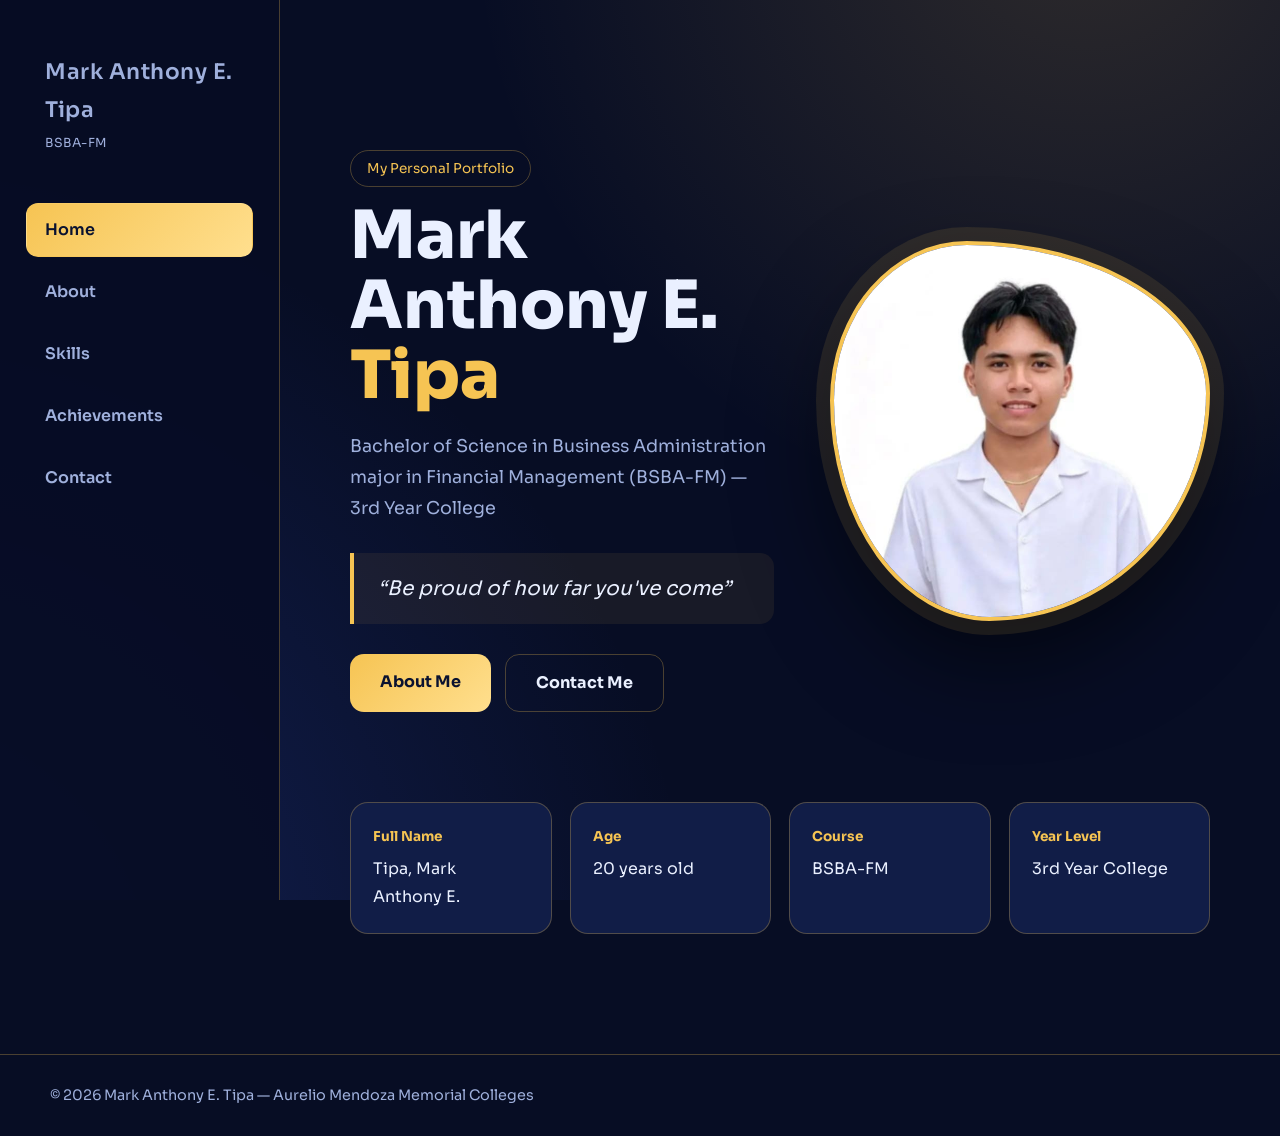
<file: index.html>
<!DOCTYPE html>
<html lang="en">
<head>
<meta charset="UTF-8">
<meta name="viewport" content="width=device-width, initial-scale=1.0">
<title>Home | Mark Anthony E. Tipa</title>
<link rel="preconnect" href="https://fonts.googleapis.com">
<link rel="preconnect" href="https://fonts.gstatic.com" crossorigin>
<link href="https://fonts.googleapis.com/css2?family=Sora:wght@400;600;800&display=swap" rel="stylesheet">
<link rel="stylesheet" href="style.css">
</head>
<body>
<header class="top">
<a class="brand" href="index.html">Mark Anthony E. Tipa<small>BSBA-FM</small></a>
<nav><ul><li><a href="index.html" class="on">Home</a></li><li><a href="about.html">About</a></li><li><a href="skills.html">Skills</a></li><li><a href="achievements.html">Achievements</a></li><li><a href="contact.html">Contact</a></li></ul></nav>
</header>
<main>
<section class="hero intro">
<div>
<span class="tag">My Personal Portfolio</span>
<h1>Mark Anthony E.<span>Tipa</span></h1>
<p class="course">Bachelor of Science in Business Administration major in Financial Management (BSBA-FM) &mdash; 3rd Year College</p>
<p class="quote">&ldquo;Be proud of how far you've come&rdquo;</p>
<div class="btns"><a class="btn" href="about.html">About Me</a><a class="btn alt" href="contact.html">Contact Me</a></div>
</div>
<div class="avatar "><span>MT</span><img src="./images/334dedd8-b6d2-42f2-ba9f-f3f311d60ddb.jfif" alt="Profile picture of Mark Anthony E. Tipa" onerror="this.remove()"></div>
</section>
<section class="facts">
<div class="fact"><b>Full Name</b>Tipa, Mark Anthony E.</div>
<div class="fact"><b>Age</b>20 years old</div>
<div class="fact"><b>Course</b>BSBA-FM</div>
<div class="fact"><b>Year Level</b>3rd Year College</div>
</section>
</main>
<footer><div style="max-width:1180px;margin:auto">&copy; 2026 Mark Anthony E. Tipa &mdash; Aurelio Mendoza Memorial Colleges</div></footer>
</body>
</html>
</file>
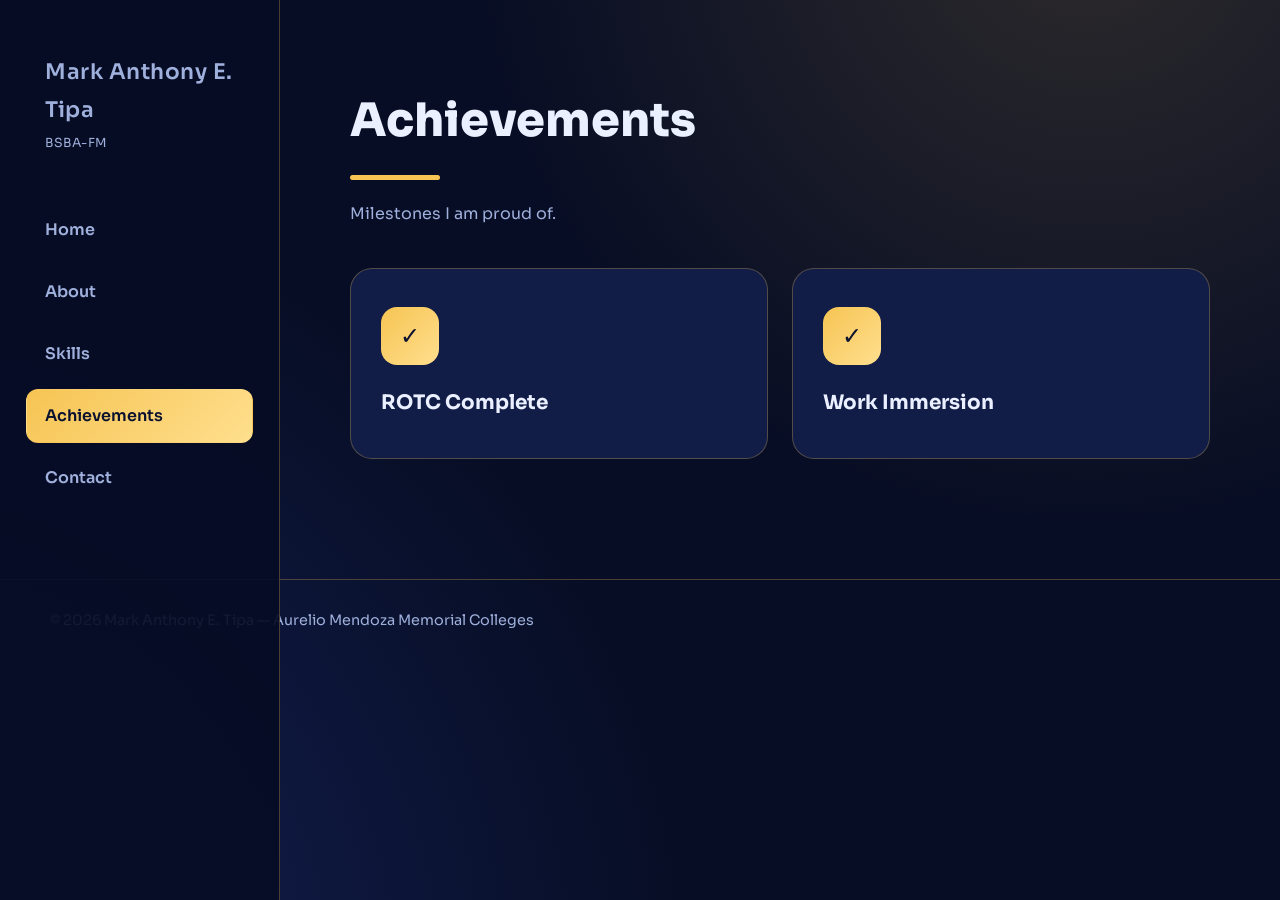
<file: achievements.html>
<!DOCTYPE html>
<html lang="en">
<head>
<meta charset="UTF-8">
<meta name="viewport" content="width=device-width, initial-scale=1.0">
<title>Achievements | Mark Anthony E. Tipa</title>
<link rel="preconnect" href="https://fonts.googleapis.com">
<link rel="preconnect" href="https://fonts.gstatic.com" crossorigin>
<link href="https://fonts.googleapis.com/css2?family=Sora:wght@400;600;800&display=swap" rel="stylesheet">
<link rel="stylesheet" href="style.css">
</head>
<body>
<header class="top">
<a class="brand" href="index.html">Mark Anthony E. Tipa<small>BSBA-FM</small></a>
<nav><ul><li><a href="index.html">Home</a></li><li><a href="about.html">About</a></li><li><a href="skills.html">Skills</a></li><li><a href="achievements.html" class="on">Achievements</a></li><li><a href="contact.html">Contact</a></li></ul></nav>
</header>
<main>
<section class="intro"><h2 class="title">Achievements</h2><p class="lead">Milestones I am proud of.</p>
<div class="cards"><div class="card"><div class="ico">&#10003;</div><h3>ROTC Complete</h3></div><div class="card"><div class="ico">&#10003;</div><h3>Work Immersion</h3></div></div></section>
</main>
<footer><div style="max-width:1180px;margin:auto">&copy; 2026 Mark Anthony E. Tipa &mdash; Aurelio Mendoza Memorial Colleges</div></footer>
</body>
</html>
</file>
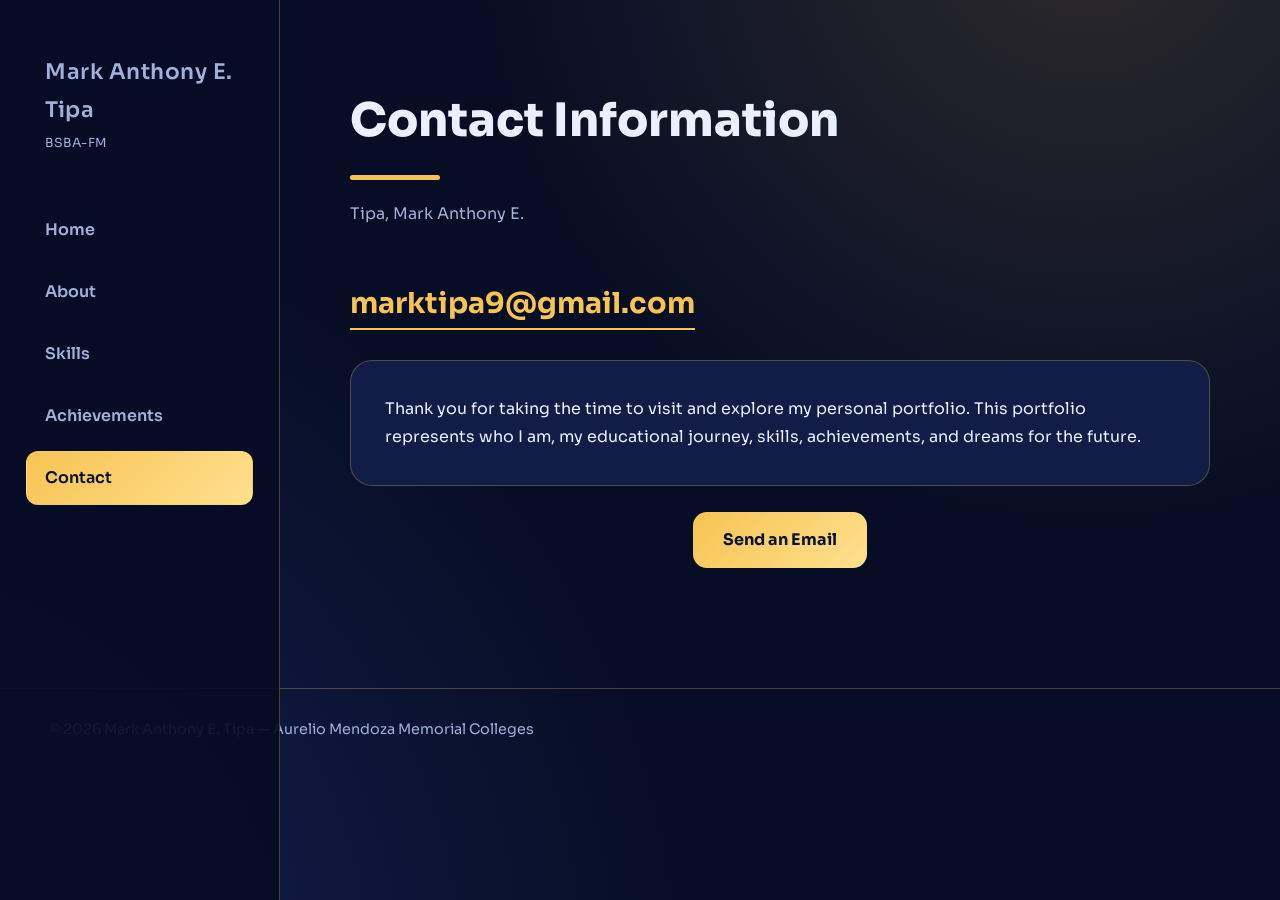
<file: contact.html>
<!DOCTYPE html>
<html lang="en">
<head>
<meta charset="UTF-8">
<meta name="viewport" content="width=device-width, initial-scale=1.0">
<title>Contact | Mark Anthony E. Tipa</title>
<link rel="preconnect" href="https://fonts.googleapis.com">
<link rel="preconnect" href="https://fonts.gstatic.com" crossorigin>
<link href="https://fonts.googleapis.com/css2?family=Sora:wght@400;600;800&display=swap" rel="stylesheet">
<link rel="stylesheet" href="style.css">
</head>
<body>
<header class="top">
<a class="brand" href="index.html">Mark Anthony E. Tipa<small>BSBA-FM</small></a>
<nav><ul><li><a href="index.html">Home</a></li><li><a href="about.html">About</a></li><li><a href="skills.html">Skills</a></li><li><a href="achievements.html">Achievements</a></li><li><a href="contact.html" class="on">Contact</a></li></ul></nav>
</header>
<main>
<section class="intro center"><h2 class="title">Contact Information</h2>
<p class="lead">Tipa, Mark Anthony E.</p>
<a class="mail" href="mailto:marktipa9@gmail.com">marktipa9@gmail.com</a>
<div class="block"><p>Thank you for taking the time to visit and explore my personal portfolio. This portfolio represents who I am, my educational journey, skills, achievements, and dreams for the future.</p></div>
<div class="btns" style="justify-content:center"><a class="btn" href="mailto:marktipa9@gmail.com">Send an Email</a></div></section>
</main>
<footer><div style="max-width:1180px;margin:auto">&copy; 2026 Mark Anthony E. Tipa &mdash; Aurelio Mendoza Memorial Colleges</div></footer>
</body>
</html>
</file>
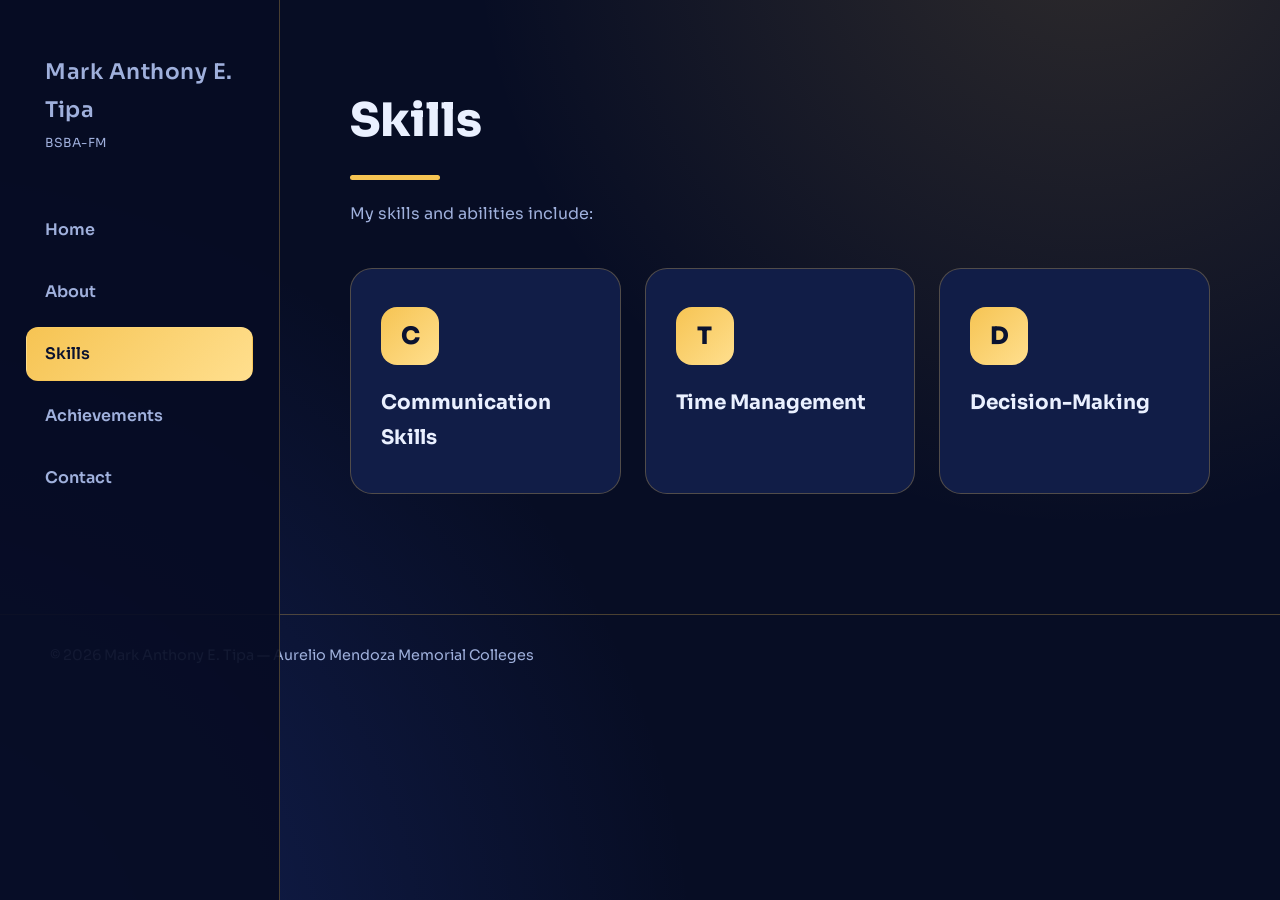
<file: skills.html>
<!DOCTYPE html>
<html lang="en">
<head>
<meta charset="UTF-8">
<meta name="viewport" content="width=device-width, initial-scale=1.0">
<title>Skills | Mark Anthony E. Tipa</title>
<link rel="preconnect" href="https://fonts.googleapis.com">
<link rel="preconnect" href="https://fonts.gstatic.com" crossorigin>
<link href="https://fonts.googleapis.com/css2?family=Sora:wght@400;600;800&display=swap" rel="stylesheet">
<link rel="stylesheet" href="style.css">
</head>
<body>
<header class="top">
<a class="brand" href="index.html">Mark Anthony E. Tipa<small>BSBA-FM</small></a>
<nav><ul><li><a href="index.html">Home</a></li><li><a href="about.html">About</a></li><li><a href="skills.html" class="on">Skills</a></li><li><a href="achievements.html">Achievements</a></li><li><a href="contact.html">Contact</a></li></ul></nav>
</header>
<main>
<section class="intro"><h2 class="title">Skills</h2><p class="lead">My skills and abilities include:</p>
<div class="cards"><div class="card"><div class="ico">C</div><h3>Communication Skills</h3></div><div class="card"><div class="ico">T</div><h3>Time Management</h3></div><div class="card"><div class="ico">D</div><h3>Decision-Making</h3></div></div></section>
</main>
<footer><div style="max-width:1180px;margin:auto">&copy; 2026 Mark Anthony E. Tipa &mdash; Aurelio Mendoza Memorial Colleges</div></footer>
</body>
</html>
</file>
<file: style.css>
*{margin:0;padding:0;box-sizing:border-box}
:root{--bg:#070d24;--panel:#0c1635;--card:#111d47;--gold:#f6c453;--gold2:#ffdf8e;--tx:#eaf0ff;--mut:#9fb0dc;--line:rgba(246,196,83,.28)}
html{scroll-behavior:smooth}
body{font-family:'Sora','Segoe UI',system-ui,sans-serif;background:var(--bg);color:var(--tx);line-height:1.75;min-height:100vh;background-image:radial-gradient(circle at 85% -10%,rgba(246,196,83,.16),transparent 42%),radial-gradient(circle at -10% 110%,rgba(64,105,255,.26),transparent 48%);background-attachment:fixed}
a{color:inherit;text-decoration:none}
.top{position:fixed;inset:0 auto 0 0;width:280px;padding:40px 26px;background:rgba(7,13,36,.92);border-right:1px solid var(--line);display:flex;flex-direction:column;gap:36px;z-index:10}
.brand{font-weight:800;font-size:1.35rem;color:var(--gold);letter-spacing:.5px}
.brand small{display:block;font-weight:400;font-size:.78rem;color:var(--mut);margin-top:4px}
.top ul{list-style:none;display:flex;flex-direction:column;gap:8px}
.top a{display:block;padding:12px 18px;border-radius:12px;color:var(--mut);font-weight:600;border:1px solid transparent;transition:.25s}
.top a:hover{color:var(--tx);border-color:var(--line);transform:translateX(6px)}
.top a.on{background:linear-gradient(135deg,var(--gold),var(--gold2));color:#0a1230}
main{margin-left:280px;padding:80px 70px 40px;max-width:1280px}
.hero{display:grid;grid-template-columns:1.3fr 1fr;gap:56px;align-items:center;min-height:78vh}
.hero h1{font-size:clamp(2.6rem,5.2vw,4.8rem);line-height:1.05;font-weight:800;margin:14px 0 20px}
.hero h1 span{display:block;color:var(--gold)}
.course{color:var(--mut);font-size:1.1rem;max-width:520px}
.quote{margin:30px 0;padding:18px 24px;border-left:4px solid var(--gold);font-size:1.25rem;font-style:italic;background:rgba(246,196,83,.07);border-radius:0 14px 14px 0}
.tag{display:inline-block;padding:6px 16px;border:1px solid var(--line);border-radius:99px;color:var(--gold);font-size:.85rem}
.btns{display:flex;gap:14px;flex-wrap:wrap}
.btn{padding:14px 30px;border-radius:14px;font-weight:700;background:linear-gradient(135deg,var(--gold),var(--gold2));color:#0a1230;transition:.25s}
.btn:hover{transform:translateY(-4px);box-shadow:0 14px 34px rgba(246,196,83,.35)}
.btn.alt{background:transparent;color:var(--tx);border:1px solid var(--line)}
.avatar{position:relative;width:min(380px,80vw);aspect-ratio:1;border-radius:36% 64% 58% 42%/42% 40% 60% 58%;overflow:hidden;margin:auto;border:4px solid var(--gold);box-shadow:0 0 0 14px rgba(246,196,83,.1),0 40px 90px rgba(0,0,0,.55);background:linear-gradient(145deg,#1b2c6b,#0b1535);display:flex;align-items:center;justify-content:center}
.avatar span{font-size:5.5rem;font-weight:800;color:var(--gold)}
.avatar img{position:absolute;inset:0;width:100%;height:100%;object-fit:cover}
.avatar.sm{width:240px}
.avatar.sm span{font-size:3.6rem}
.facts{display:grid;grid-template-columns:repeat(auto-fit,minmax(200px,1fr));gap:18px;margin-top:20px}
.fact{background:var(--card);border:1px solid var(--line);border-radius:18px;padding:22px}
.fact b{display:block;color:var(--gold);font-size:.85rem;margin-bottom:6px}
h2.title{font-size:clamp(2rem,3.6vw,3rem);font-weight:800;margin-bottom:10px}
h2.title::after{content:"";display:block;width:90px;height:5px;border-radius:9px;background:var(--gold);margin-top:14px}
.lead{color:var(--mut);margin:20px 0 40px;max-width:760px}
.split{display:grid;grid-template-columns:auto 1fr;gap:50px;align-items:center;margin-bottom:60px}
.block{background:var(--card);border:1px solid var(--line);border-radius:22px;padding:34px;margin-bottom:26px}
.block h3{color:var(--gold);font-size:1.3rem;margin-bottom:12px}
.tl{border-left:2px solid var(--line);margin-left:8px;padding-left:30px;display:grid;gap:26px}
.tl div{position:relative}
.tl div::before{content:"";position:absolute;left:-39px;top:8px;width:16px;height:16px;border-radius:50%;background:var(--gold);box-shadow:0 0 0 6px rgba(246,196,83,.18)}
.tl small{color:var(--gold)}
.tl p{color:var(--mut)}
.cards{display:grid;grid-template-columns:repeat(auto-fit,minmax(260px,1fr));gap:24px;margin-top:20px}
.card{background:var(--card);border:1px solid var(--line);border-radius:22px;padding:38px 30px;transition:.3s}
.card:hover{transform:translateY(-10px);border-color:var(--gold);box-shadow:0 24px 60px rgba(0,0,0,.45)}
.card .ico{width:58px;height:58px;border-radius:16px;background:linear-gradient(135deg,var(--gold),var(--gold2));color:#0a1230;font-weight:800;font-size:1.5rem;display:flex;align-items:center;justify-content:center;margin-bottom:20px}
.card h3{font-size:1.25rem}
.mail{display:inline-block;margin:10px 0 30px;font-size:clamp(1.1rem,2.4vw,1.8rem);font-weight:700;color:var(--gold);border-bottom:2px solid var(--gold)}
footer{margin-top:80px;padding:28px 0;border-top:1px solid var(--line);color:var(--mut);font-size:.9rem}
.intro{animation:rise .9s ease both}
@keyframes rise{from{opacity:0;transform:translateY(34px)}to{opacity:1;transform:none}}
a:focus-visible{outline:3px solid var(--gold2);outline-offset:3px}
@media(prefers-reduced-motion:reduce){*{animation:none!important;transition:none!important}}
@media(max-width:960px){.top{position:static;width:100%;flex-direction:column;gap:18px;padding:22px}.top ul{flex-direction:row;flex-wrap:wrap}main{margin-left:0;padding:40px 22px}.hero,.split{grid-template-columns:1fr}.hero{min-height:auto}}
</file>
